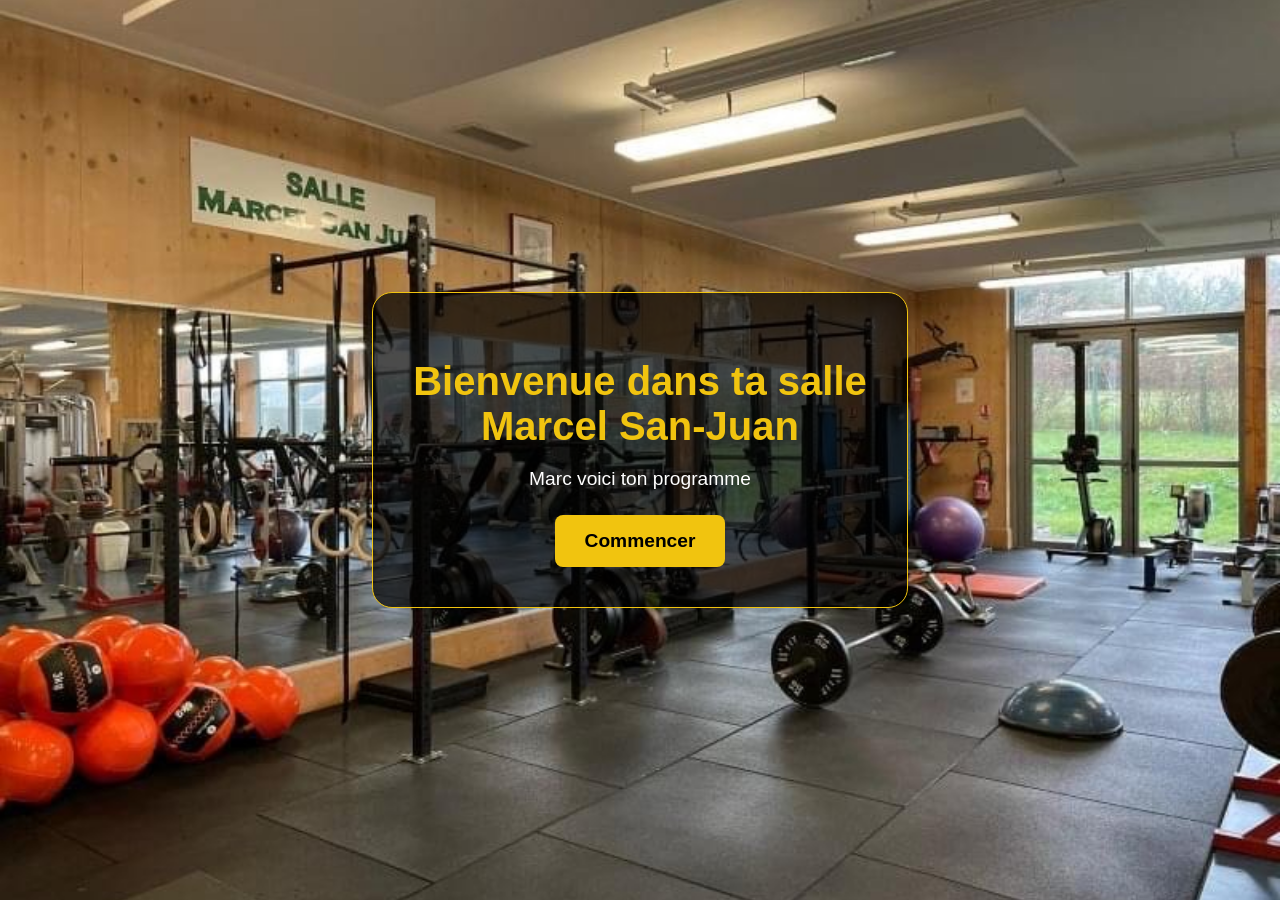
<file: index.html>
<!DOCTYPE html>
<html lang="fr">
<head>
    <meta charset="UTF-8">
    <meta name="viewport" content="width=device-width, initial-scale=1.0">
    <link rel="stylesheet" href="style.css">
    <title>Bienvenue Salle 100</title>
</head>
<body>
    <div class="hero">
        <div class="overlay">
            <header>
                <h1>Bienvenue dans ta salle<br>Marcel San-Juan</h1>
                <p>Marc voici ton programme</p>
                <button onclick="window.location.href='dashboard.html'">Commencer</button>
            </header>
        </div>
    </div>
    <script src="script.js"></script>
</body>
</html>
</file>
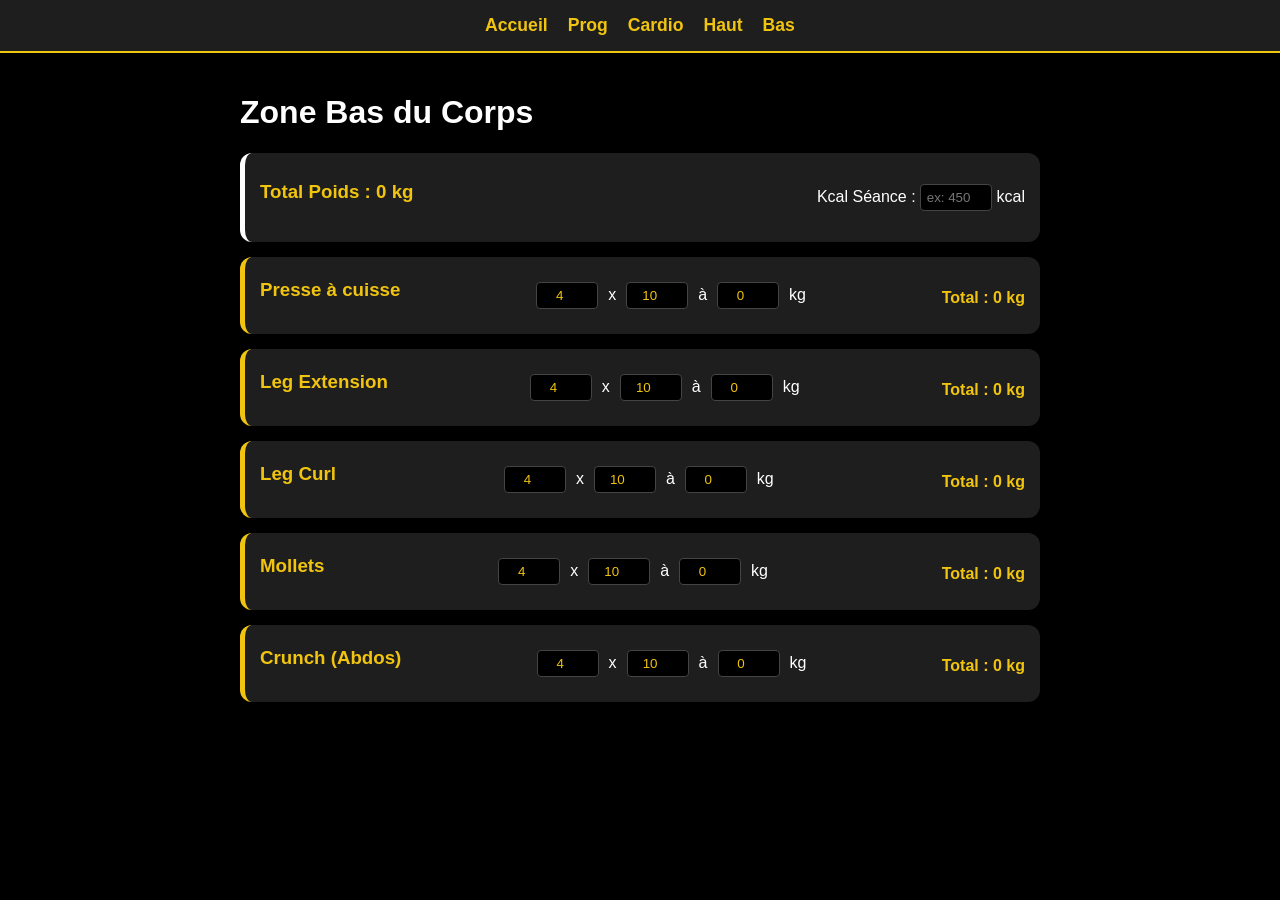
<file: bas.html>
<!DOCTYPE html>
<html lang="fr">
<head>
    <meta charset="UTF-8">
    <meta name="viewport" content="width=device-width, initial-scale=1.0">
    <link rel="stylesheet" href="style.css">
    <title>Bas du Corps - Salle 100</title>
</head>
<body>
    <nav>
        <a href="index.html">Accueil</a> 
        <a href="dashboard.html">Prog</a> 
        <a href="cardio.html">Cardio</a>
        <a href="haut.html">Haut</a>
        <a href="bas.html">Bas</a>
    </nav>

    <div class="container">
        <h1>Zone Bas du Corps</h1>
        
        <div class="card" style="border-left: 5px solid #fff;">
            <h3>Total Poids : <span id="grand-total">0</span> kg</h3>
            <p>Kcal Séance : <input type="number" class="input-charge kcal-input" id="bas-kcal" placeholder="ex: 450"> kcal</p>
        </div>

        <div class="card">
            <h3>Presse à cuisse</h3>
            <div class="stats-row">
                <input type="number" class="sets" id="bas-presse-sets" value="4"> x 
                <input type="number" class="reps" id="bas-presse-reps" value="10"> à 
                <input type="number" class="weight" id="bas-presse-weight" value="0"> kg
            </div>
            <div class="result">Total : <span class="total-weight">0</span> kg</div>
        </div>

        <div class="card">
            <h3>Leg Extension</h3>
            <div class="stats-row">
                <input type="number" class="sets" id="bas-ext-sets" value="4"> x 
                <input type="number" class="reps" id="bas-ext-reps" value="10"> à 
                <input type="number" class="weight" id="bas-ext-weight" value="0"> kg
            </div>
            <div class="result">Total : <span class="total-weight">0</span> kg</div>
        </div>

        <div class="card">
            <h3>Leg Curl</h3>
            <div class="stats-row">
                <input type="number" class="sets" id="bas-curl-sets" value="4"> x 
                <input type="number" class="reps" id="bas-curl-reps" value="10"> à 
                <input type="number" class="weight" id="bas-curl-weight" value="0"> kg
            </div>
            <div class="result">Total : <span class="total-weight">0</span> kg</div>
        </div>

        <div class="card">
            <h3>Mollets</h3>
            <div class="stats-row">
                <input type="number" class="sets" id="bas-mollet-sets" value="4"> x 
                <input type="number" class="reps" id="bas-mollet-reps" value="10"> à 
                <input type="number" class="weight" id="bas-mollet-weight" value="0"> kg
            </div>
            <div class="result">Total : <span class="total-weight">0</span> kg</div>
        </div>

        <div class="card">
            <h3>Crunch (Abdos)</h3>
            <div class="stats-row">
                <input type="number" class="sets" id="bas-crunch-sets" value="4"> x 
                <input type="number" class="reps" id="bas-crunch-reps" value="10"> à 
                <input type="number" class="weight" id="bas-crunch-weight" value="0"> kg
            </div>
            <div class="result">Total : <span class="total-weight">0</span> kg</div>
        </div>
    </div>
    <script src="script.js"></script>
</body>
</html>
</file>
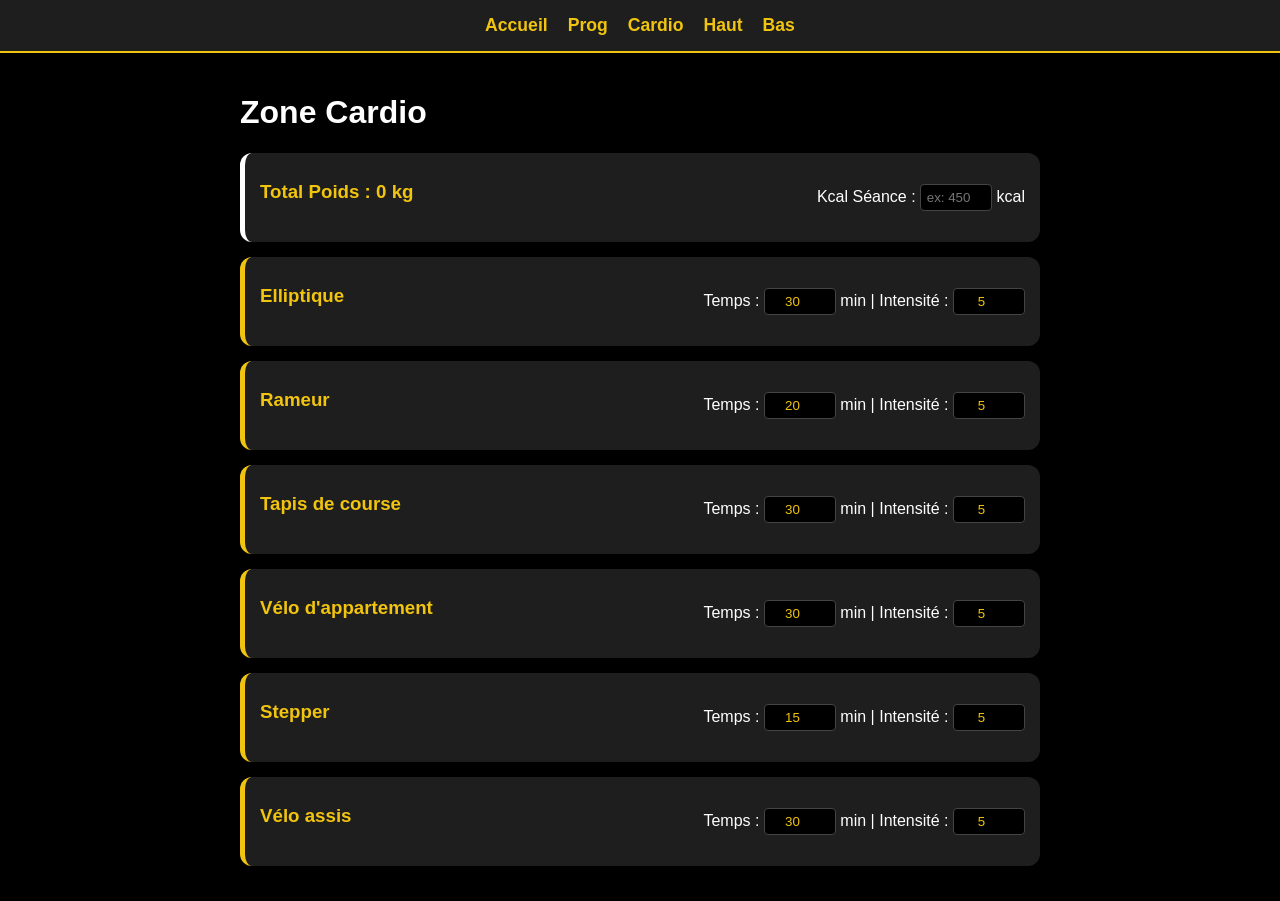
<file: cardio.html>
<!DOCTYPE html>
<html lang="fr">
<head>
    <meta charset="UTF-8">
    <meta name="viewport" content="width=device-width, initial-scale=1.0">
    <link rel="stylesheet" href="style.css">
    <title>Cardio - Salle 100</title>
</head>
<body>
    <nav>
        <a href="index.html">Accueil</a> 
        <a href="dashboard.html">Prog</a> 
        <a href="cardio.html">Cardio</a>
        <a href="haut.html">Haut</a>
        <a href="bas.html">Bas</a>
    </nav>

    <div class="container">
        <h1>Zone Cardio</h1>
        
        <div class="card" style="border-left: 5px solid #fff;">
            <h3>Total Poids : <span id="grand-total">0</span> kg</h3>
            <p>Kcal Séance : <input type="number" class="input-charge kcal-input" id="cardio-kcal" placeholder="ex: 450"> kcal</p>
        </div>
        
        <div class="card">
            <h3>Elliptique</h3>
            <p>Temps : <input type="number" class="input-charge cardio-time" id="cardio-ellip-time" value="30"> min | Intensité : <input type="number" class="input-charge" id="cardio-ellip-int" value="5"></p>
        </div>
        <div class="card">
            <h3>Rameur</h3>
            <p>Temps : <input type="number" class="input-charge cardio-time" id="cardio-rameur-time" value="20"> min | Intensité : <input type="number" class="input-charge" id="cardio-rameur-int" value="5"></p>
        </div>
        <div class="card">
            <h3>Tapis de course</h3>
            <p>Temps : <input type="number" class="input-charge cardio-time" id="cardio-tapis-time" value="30"> min | Intensité : <input type="number" class="input-charge" id="cardio-tapis-int" value="5"></p>
        </div>
        <div class="card">
            <h3>Vélo d'appartement</h3>
            <p>Temps : <input type="number" class="input-charge cardio-time" id="cardio-velo-time" value="30"> min | Intensité : <input type="number" class="input-charge" id="cardio-velo-int" value="5"></p>
        </div>
        <div class="card">
            <h3>Stepper</h3>
            <p>Temps : <input type="number" class="input-charge cardio-time" id="cardio-step-time" value="15"> min | Intensité : <input type="number" class="input-charge" id="cardio-step-int" value="5"></p>
        </div>
        <div class="card">
            <h3>Vélo assis</h3>
            <p>Temps : <input type="number" class="input-charge cardio-time" id="cardio-velo-assis-time" value="30"> min | Intensité : <input type="number" class="input-charge" id="cardio-velo-assis-int" value="5"></p>
        </div>
    </div>
    <script src="script.js"></script>
</body>
</html>
</file>
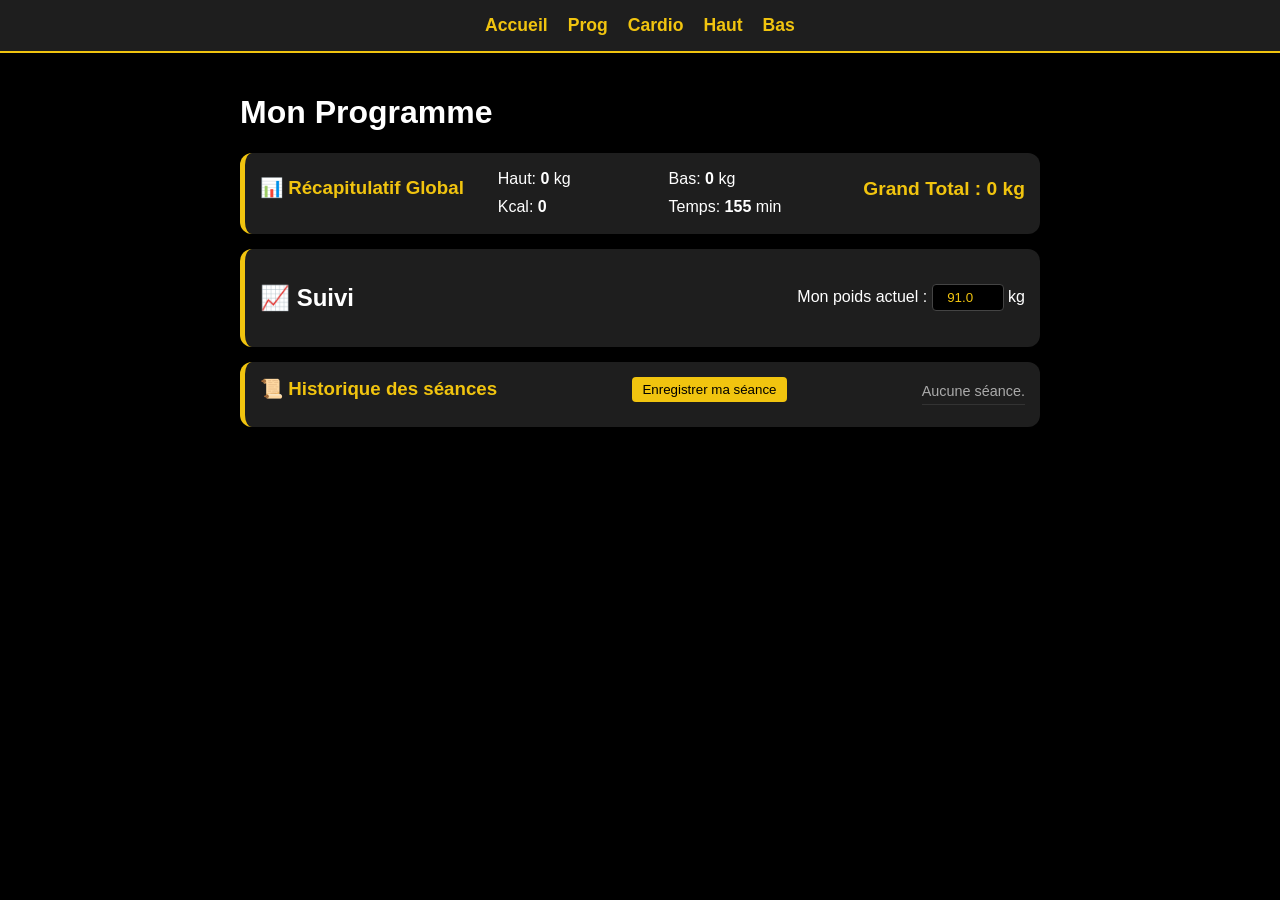
<file: dashboard.html>
<!DOCTYPE html>
<html lang="fr">
<head>
    <meta charset="UTF-8">
    <meta name="viewport" content="width=device-width, initial-scale=1.0">
    <link rel="stylesheet" href="style.css">
    <title>Mon Programme</title>
</head>
<body>
    <nav>
        <a href="index.html">Accueil</a> 
        <a href="dashboard.html">Prog</a> 
        <a href="cardio.html">Cardio</a>
        <a href="haut.html">Haut</a>
        <a href="bas.html">Bas</a>
    </nav>

    <div class="container">
        <h1>Mon Programme</h1>

        <section class="card">
            <h3>📊 Récapitulatif Global</h3>
            <div style="display: flex; flex-wrap: wrap; gap: 10px;">
                <span style="flex: 1 1 45%;">Haut: <b id="total-haut">0</b> kg</span>
                <span style="flex: 1 1 45%;">Bas: <b id="total-bas">0</b> kg</span>
                <span style="flex: 1 1 45%;">Kcal: <b id="total-kcal-global">0</b></span>
                <span style="flex: 1 1 45%;">Temps: <b id="total-cardio-time">0</b> min</span>
            </div>
            <p style="font-size: 1.2rem; font-weight: bold; color: #f1c40f; margin-top: 10px;">
                Grand Total : <span id="grand-total-global">0</span> kg
            </p>
        </section>
        
        <section class="card">
            <h2>📈 Suivi</h2>
            <p>Mon poids actuel : <input type="number" step="0.1" class="input-charge" value="91.0"> kg</p>
        </section>

        <section class="card">
            <h3>📜 Historique des séances</h3>
            <button onclick="enregistrerSeance()" style="background:#f1c40f; border:none; padding:5px 10px; cursor:pointer; border-radius:4px; margin-bottom:10px;">Enregistrer ma séance</button>
            <div id="historique-list" style="font-size: 0.9rem; color: #aaa;">
                <p>Aucune séance enregistrée.</p>
            </div>
        </section>
    </div>
    
    <script src="script.js"></script>
</body>
</html>
</file>
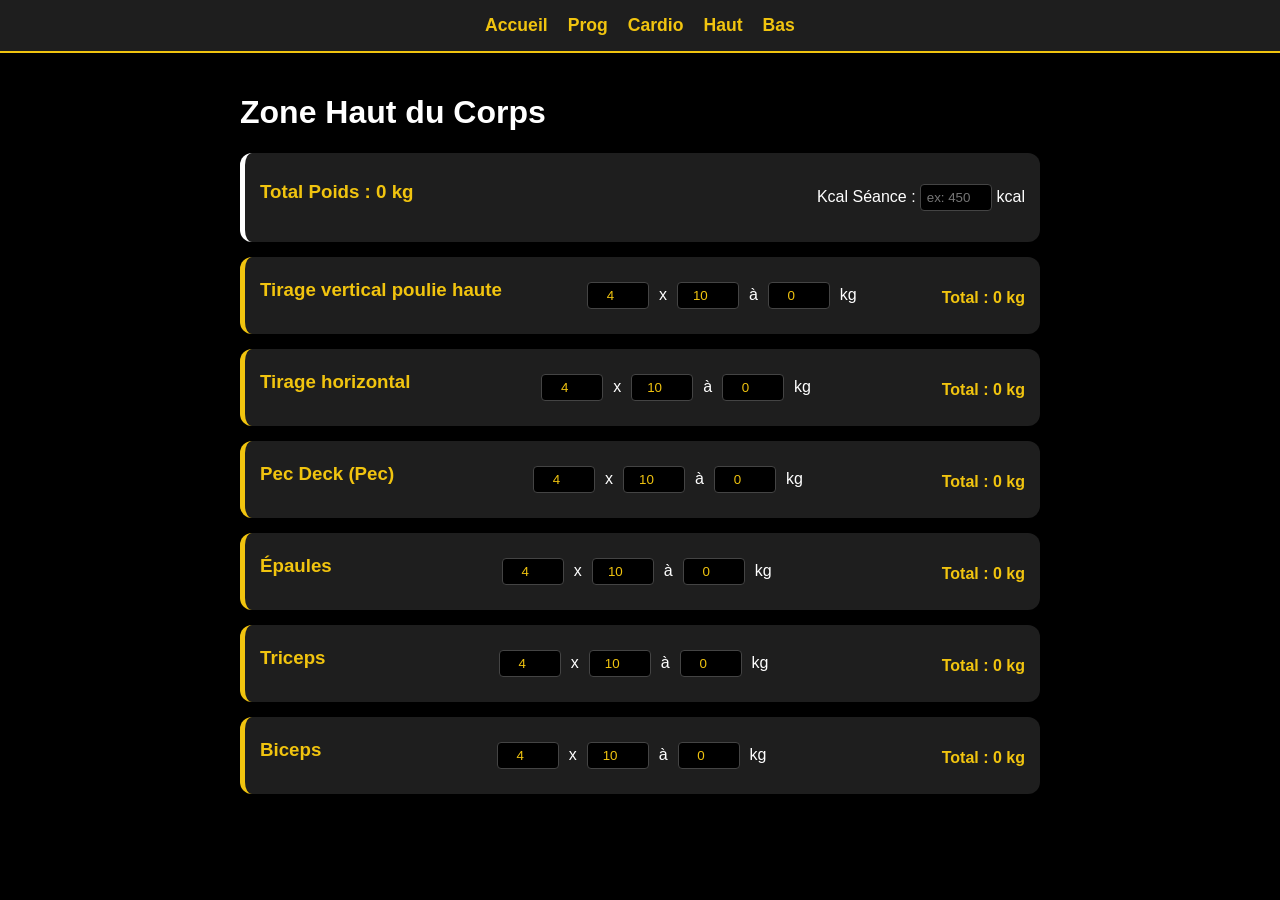
<file: haut.html>
<!DOCTYPE html>
<html lang="fr">
<head>
    <meta charset="UTF-8">
    <meta name="viewport" content="width=device-width, initial-scale=1.0">
    <link rel="stylesheet" href="style.css">
    <title>Haut du Corps - Salle 100</title>
</head>
<body>
    <nav>
        <a href="index.html">Accueil</a> 
        <a href="dashboard.html">Prog</a> 
        <a href="cardio.html">Cardio</a>
        <a href="haut.html">Haut</a>
        <a href="bas.html">Bas</a>
    </nav>

    <div class="container">
        <h1>Zone Haut du Corps</h1>
        
        <div class="card" style="border-left: 5px solid #fff;">
            <h3>Total Poids : <span id="grand-total">0</span> kg</h3>
            <p>Kcal Séance : <input type="number" class="input-charge kcal-input" id="haut-kcal" placeholder="ex: 450"> kcal</p>
        </div>

        <div class="card">
            <h3>Tirage vertical poulie haute</h3>
            <div class="stats-row">
                <input type="number" class="sets" id="haut-poulie-sets" value="4"> x 
                <input type="number" class="reps" id="haut-poulie-reps" value="10"> à 
                <input type="number" class="weight" id="haut-poulie-weight" value="0"> kg
            </div>
            <div class="result">Total : <span class="total-weight">0</span> kg</div>
        </div>

        <div class="card">
            <h3>Tirage horizontal</h3>
            <div class="stats-row">
                <input type="number" class="sets" id="haut-horiz-sets" value="4"> x 
                <input type="number" class="reps" id="haut-horiz-reps" value="10"> à 
                <input type="number" class="weight" id="haut-horiz-weight" value="0"> kg
            </div>
            <div class="result">Total : <span class="total-weight">0</span> kg</div>
        </div>

        <div class="card">
            <h3>Pec Deck (Pec)</h3>
            <div class="stats-row">
                <input type="number" class="sets" id="haut-pec-sets" value="4"> x 
                <input type="number" class="reps" id="haut-pec-reps" value="10"> à 
                <input type="number" class="weight" id="haut-pec-weight" value="0"> kg
            </div>
            <div class="result">Total : <span class="total-weight">0</span> kg</div>
        </div>

        <div class="card">
            <h3>Épaules</h3>
            <div class="stats-row">
                <input type="number" class="sets" id="haut-epaule-sets" value="4"> x 
                <input type="number" class="reps" id="haut-epaule-reps" value="10"> à 
                <input type="number" class="weight" id="haut-epaule-weight" value="0"> kg
            </div>
            <div class="result">Total : <span class="total-weight">0</span> kg</div>
        </div>

        <div class="card">
            <h3>Triceps</h3>
            <div class="stats-row">
                <input type="number" class="sets" id="haut-tri-sets" value="4"> x 
                <input type="number" class="reps" id="haut-tri-reps" value="10"> à 
                <input type="number" class="weight" id="haut-tri-weight" value="0"> kg
            </div>
            <div class="result">Total : <span class="total-weight">0</span> kg</div>
        </div>

        <div class="card">
            <h3>Biceps</h3>
            <div class="stats-row">
                <input type="number" class="sets" id="haut-bi-sets" value="4"> x 
                <input type="number" class="reps" id="haut-bi-reps" value="10"> à 
                <input type="number" class="weight" id="haut-bi-weight" value="0"> kg
            </div>
            <div class="result">Total : <span class="total-weight">0</span> kg</div>
        </div>
    </div>
    <script src="script.js"></script>
</body>
</html>
</file>
<file: style.css>
/* Style global */
body { margin: 0; font-family: 'Segoe UI', sans-serif; background-color: #000; color: #fff; }

/* Navigation */
nav { 
    background: #1e1e1e; padding: 15px; display: flex; justify-content: center; gap: 20px; 
    border-bottom: 2px solid #f1c40f; position: sticky; top: 0; 
}
nav a { color: #f1c40f; text-decoration: none; font-weight: bold; font-size: 1.1rem; }

/* --- Partie Accueil (Hero) --- */
.hero {
    height: 100vh;
    display: flex;
    justify-content: center;
    align-items: center;
    background-image: url('fond.jpg');
    background-size: cover;
    background-position: center;
    background-repeat: no-repeat;
}

.overlay {
    background: rgba(0, 0, 0, 0.7);
    padding: 40px;
    border-radius: 20px;
    text-align: center;
    border: 1px solid #f1c40f;
}

.hero h1 { font-size: 2.5rem; color: #f1c40f; margin-bottom: 10px; }
.hero p { font-size: 1.2rem; margin-bottom: 25px; }

.hero button {
    padding: 15px 30px;
    font-size: 1.2rem;
    background-color: #f1c40f;
    border: none;
    border-radius: 8px;
    cursor: pointer;
    font-weight: bold;
    color: #000;
    transition: 0.3s;
}
.hero button:hover { background-color: #d4ac0d; }

/* --- Partie Conteneur (Dashboard & Exercices) --- */
.container { padding: 20px; max-width: 800px; margin: 0 auto; }

.card { 
    background: #1e1e1e; 
    padding: 15px; 
    border-radius: 12px; 
    margin-bottom: 15px; 
    border-left: 5px solid #f1c40f; 
    display: flex; 
    flex-direction: column;
}

h3 { margin: 0 0 10px 0; color: #f1c40f; }
.input-charge { 
    width: 60px; background: #000; border: 1px solid #444; 
    color: #f1c40f; text-align: center; padding: 5px; border-radius: 4px; 
}

/* Responsivité */
@media (min-width: 600px) {
    .card { flex-direction: row; justify-content: space-between; align-items: center; }
}

.row {
    display: flex;
    justify-content: space-between;
    margin-top: 10px;
    font-size: 0.9rem;
}
.row span {
    display: flex;
    flex-direction: column;
    align-items: center;
    gap: 5px;
}
/* --- Styles pour les nouveaux calculs --- */
.stats-row { 
    display: flex; 
    gap: 10px; 
    align-items: center; 
    margin: 10px 0; 
    color: #fff;
}
.sets, .reps, .weight { 
    width: 50px; 
    padding: 5px; 
    background: #000; 
    color: #f1c40f; 
    border: 1px solid #444; 
    border-radius: 4px; 
    text-align: center; 
}
.result { 
    font-weight: bold; 
    color: #f1c40f; 
    margin-top: 5px; 
    font-size: 1rem;
}
/* Style pour l'historique */
#historique-list p {
    margin: 5px 0;
    padding-bottom: 5px;
    border-bottom: 1px solid #333;
}
</file>
